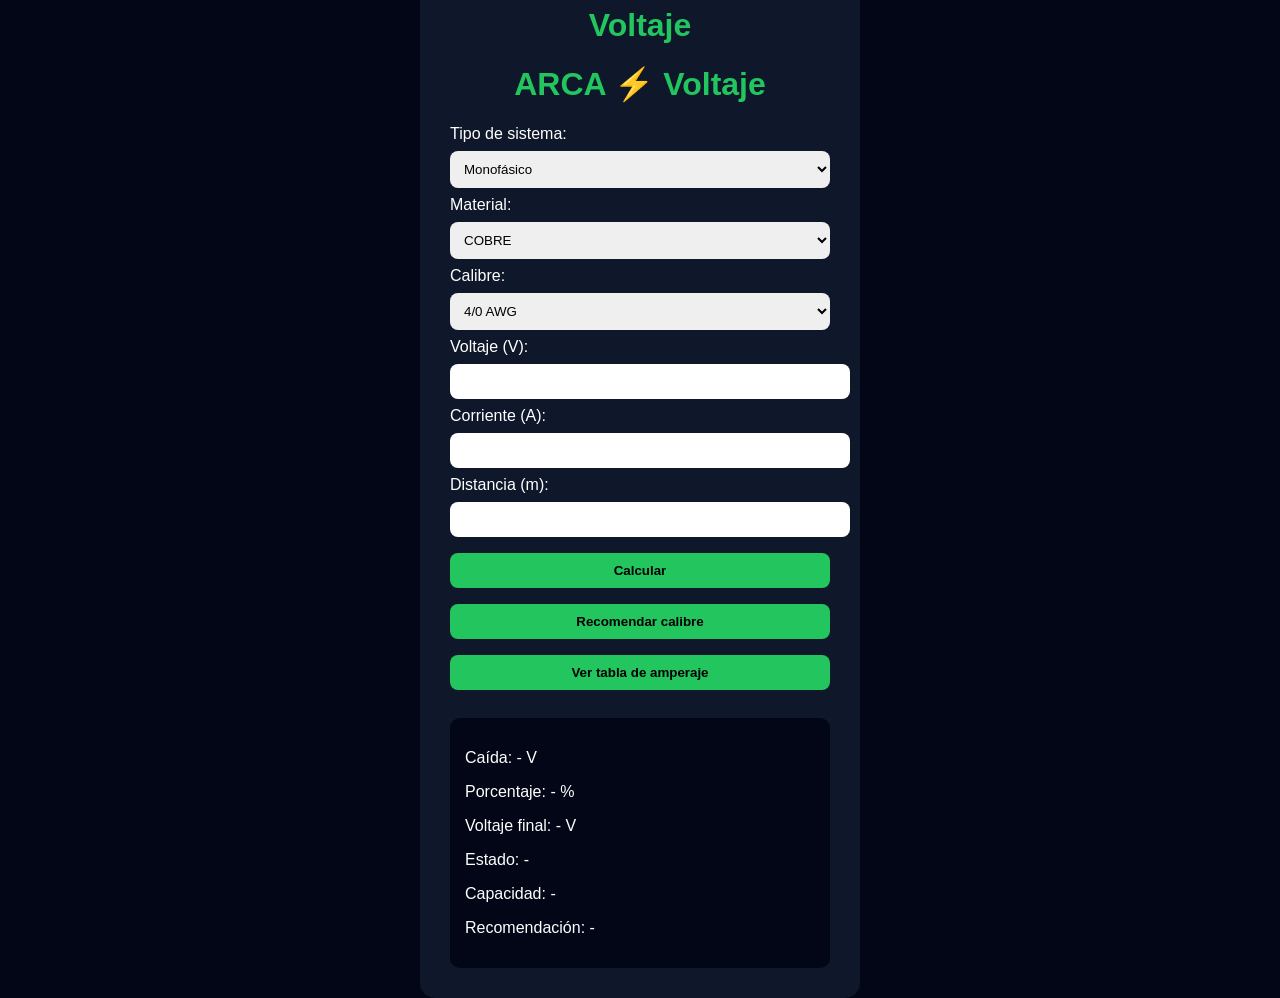
<file: calculadora.html>
<!DOCTYPE html>
<html lang="es">
<head>
<meta charset="UTF-8">
<title>ARCA | Calculadora Profesional</title>

<style>
body {
    font-family: Arial;
    background: #020617;
    color: white;
    display: flex;
    justify-content: center;
    align-items: center;
    height: 100vh;
}

/* CONTENEDOR */
.container {
    background: #0f172a;
    padding: 30px;
    border-radius: 15px;
    width: 380px;
}

h1 {
    text-align: center;
    color: #22c55e;
}

/* INPUTS */
input, select, button {
    width: 100%;
    margin: 8px 0;
    padding: 10px;
    border-radius: 8px;
    border: none;
}

button {
    background: #22c55e;
    color: black;
    font-weight: bold;
    cursor: pointer;
}

/* RESULTADO */
.resultado {
    margin-top: 20px;
    background: #020617;
    padding: 15px;
    border-radius: 10px;
}

/* MODAL */
.modal {
    display: none;
    position: fixed;
    inset: 0;
    background: rgba(0,0,0,0.8);

    justify-content: center;
    align-items: center;
}

.modal.active {
    display: flex;
}

.modal-content {
    background: #0f172a;
    padding: 20px;
    width: 95%;
    max-width: 600px;
    border-radius: 10px;

    max-height: 85vh;
    display: flex;
    flex-direction: column;
}

.close {
    align-self: flex-end;
    font-size: 25px;
    cursor: pointer;
}

/* TABLA */
.tabla-scroll {
    overflow-y: auto;
    max-height: 60vh;
    margin-top: 10px;
}

table {
    width: 100%;
    border-collapse: collapse;
}

th, td {
    border-bottom: 1px solid #334155;
    padding: 8px;
    text-align: center;
}

thead th {
    position: sticky;
    top: 0;
    background: #020617;
}

/* SCROLL BONITO */
.tabla-scroll::-webkit-scrollbar {
    width: 6px;
}
.tabla-scroll::-webkit-scrollbar-thumb {
    background: #22c55e;
    border-radius: 10px;
}
</style>

</head>

<body>

<div class="container">

    <h1>Calculadora de Caída de Voltaje</h1>
    <h1>ARCA ⚡ Voltaje</h1>

    <label>Tipo de sistema:</label>
    <select id="fase">
        <option value="mono">Monofásico</option>
        <option value="tri">Trifásico</option>
    </select>

    <label>Material:</label>
    <select id="material"></select>

    <label>Calibre:</label>
    <select id="calibre"></select>

    <label>Voltaje (V):</label>
    <input type="number" id="voltaje">

    <label>Corriente (A):</label>
    <input type="number" id="corriente">

    <label>Distancia (m):</label>
    <input type="number" id="distancia">

    <button onclick="calcular()">Calcular</button>
    <button onclick="recomendar()">Recomendar calibre</button>
    <button onclick="mostrarTabla()">Ver tabla de amperaje</button>

    <div class="resultado">
        <p>Caída: <span id="vd">-</span> V</p>
        <p>Porcentaje: <span id="porcentaje">-</span> %</p>
        <p>Voltaje final: <span id="vf">-</span> V</p>
        <p>Estado: <span id="estado">-</span></p>
        <p>Capacidad: <span id="capacidad">-</span></p>
        <p>Recomendación: <span id="recomendacion">-</span></p>
    </div>
</div>

<!-- MODAL -->
<div id="modal" class="modal">
    <div class="modal-content">
        <span class="close" onclick="cerrarTabla()">&times;</span>
        <h2>Tabla de Amperios</h2>
        <h2>Para tipo RH,THWN,RHW,THW 75°C</h2>

        <div class="tabla-scroll">
            <table>
                <thead>
                    <tr>
                        <th>Calibre</th>
                        <th>Cobre (A)</th>
                        <th>Aluminio (A)</th>
                    </tr>
                </thead>
                <tbody id="tablaAmpacidad"></tbody>
            </table>
        </div>
    </div>
</div>

<script>

// RESISTENCIA
const cables = {
    cobre: {
        "18": 0.02095, "16": 0.01317, "14": 0.008286,
        "12": 0.005211, "10": 0.003277, "8": 0.002061,
        "6": 0.001296, "4": 0.000815, "2": 0.000513,
        "1": 0.000406, "1/0": 0.000322, "2/0": 0.000255,
        "3/0": 0.000202, "4/0": 0.000160
    },
    aluminio: {
        "18": 0.03329, "16": 0.02095, "14": 0.01317,
        "12": 0.008286, "10": 0.005211, "8": 0.003277,
        "6": 0.002061, "4": 0.001296, "2": 0.000815,
        "1": 0.000646, "1/0": 0.000513, "2/0": 0.000406,
        "3/0": 0.000322, "4/0": 0.000255
    }
};

// AMPACIDAD
const ampacidad = [
    {calibre:"18", cobre:10, aluminio:3},
    {calibre:"16", cobre:13, aluminio:13},
    {calibre:"14", cobre:20, aluminio:15},
    {calibre:"12", cobre:25, aluminio:20},
    {calibre:"10", cobre:35, aluminio:25},
    {calibre:"8", cobre:50, aluminio:40},
    {calibre:"6", cobre:65, aluminio:50},
    {calibre:"4", cobre:85, aluminio:65},
    {calibre:"3", cobre:100, aluminio:75},
    {calibre:"2", cobre:115, aluminio:90},
    {calibre:"1", cobre:130, aluminio:100},
    {calibre:"1/0", cobre:150, aluminio:120},
    {calibre:"2/0", cobre:175, aluminio:135},
    {calibre:"3/0", cobre:200, aluminio:155},
    {calibre:"4/0", cobre:230, aluminio:180}
];

// INIT
function init() {
    let mat = document.getElementById("material");
    ["cobre","aluminio"].forEach(m=>{
        let op=document.createElement("option");
        op.value=m;
        op.text=m.toUpperCase();
        mat.appendChild(op);
    });
    cargarCalibres();
}
window.onload = init;

document.getElementById("material").addEventListener("change", cargarCalibres);

function cargarCalibres(){
    let material = document.getElementById("material").value;
    let select = document.getElementById("calibre");
    select.innerHTML="";
    Object.keys(cables[material]).reverse().forEach(c=>{
        let op=document.createElement("option");
        op.value=c;
        op.text = c.includes("/") ? c+" AWG" : "AWG "+c;
        select.appendChild(op);
    });
}

// CALCULO
function calcular(){
    let fase = document.getElementById("fase").value;
    let material = document.getElementById("material").value;
    let calibre = document.getElementById("calibre").value;

    let V = parseFloat(document.getElementById("voltaje").value);
    let I = parseFloat(document.getElementById("corriente").value);
    let L = parseFloat(document.getElementById("distancia").value);

    let R = cables[material][calibre];

    let vd = (fase==="mono") ? 2*L*I*R : Math.sqrt(3)*L*I*R;
    let porcentaje = (vd/V)*100;
    let vf = V - vd;

    let estado = (porcentaje<=3) ? "✔ ÓPTIMO" :
                 (porcentaje<=5) ? "⚠ ACEPTABLE" :
                 "✖ ALTO";

    let dato = ampacidad.find(a=>a.calibre===calibre);
    let limite = dato[material];

    let capacidad = (I<=limite)
        ? "✔ Soporta corriente"
        : "✖ NO soporta";

    document.getElementById("vd").innerText = vd.toFixed(2);
    document.getElementById("porcentaje").innerText = porcentaje.toFixed(2);
    document.getElementById("vf").innerText = vf.toFixed(2);
    document.getElementById("estado").innerText = estado;
    document.getElementById("capacidad").innerText = capacidad;
}

// TABLA
function mostrarTabla(){
    let tabla=document.getElementById("tablaAmpacidad");
    tabla.innerHTML="";
    ampacidad.forEach(i=>{
        tabla.innerHTML+=`
        <tr>
            <td>${i.calibre}</td>
            <td>${i.cobre} A</td>
            <td>${i.aluminio} A</td>
        </tr>`;
    });
    document.getElementById("modal").classList.add("active");
}

function cerrarTabla(){
    document.getElementById("modal").classList.remove("active");
}
//recomendacion

function recomendar(){

    let fase = document.getElementById("fase").value;
    let material = document.getElementById("material").value;

    let V = parseFloat(document.getElementById("voltaje").value);
    let I = parseFloat(document.getElementById("corriente").value);
    let L = parseFloat(document.getElementById("distancia").value);

    let calibresOrdenados = [
        "14","12","10","8","6","4","3","2","1",
        "1/0","2/0","3/0","4/0"
    ];

    let recomendacion = null;

    for (let i = 0; i < calibresOrdenados.length; i++) {

        let calibre = calibresOrdenados[i];

        // evitar calibres que no existen en tu tabla
        if(!cables[material][calibre]) continue;

        // 🔹 AMPACIDAD
        let dato = ampacidad.find(a => a.calibre === calibre);
        if(!dato) continue;

        let limite = dato[material];

        if(I > limite) continue;

        // 🔹 CAÍDA
        let R = cables[material][calibre];

        let vd = (fase==="mono") ? 2*L*I*R : Math.sqrt(3)*L*I*R;
        let porcentaje = (vd/V)*100;

        if(porcentaje <= 3){
            recomendacion = calibre;
            break;
        }
    }

    let resultado = document.getElementById("recomendacion");

    if(recomendacion){
        resultado.innerText = "✔ Calibre mínimo recomendado: " + recomendacion + " AWG";
    } else {
        resultado.innerText = "⚠ Ningún calibre cumple (subir calibre o voltaje)";
    }
}

</script>

</body>
</html>
</file>
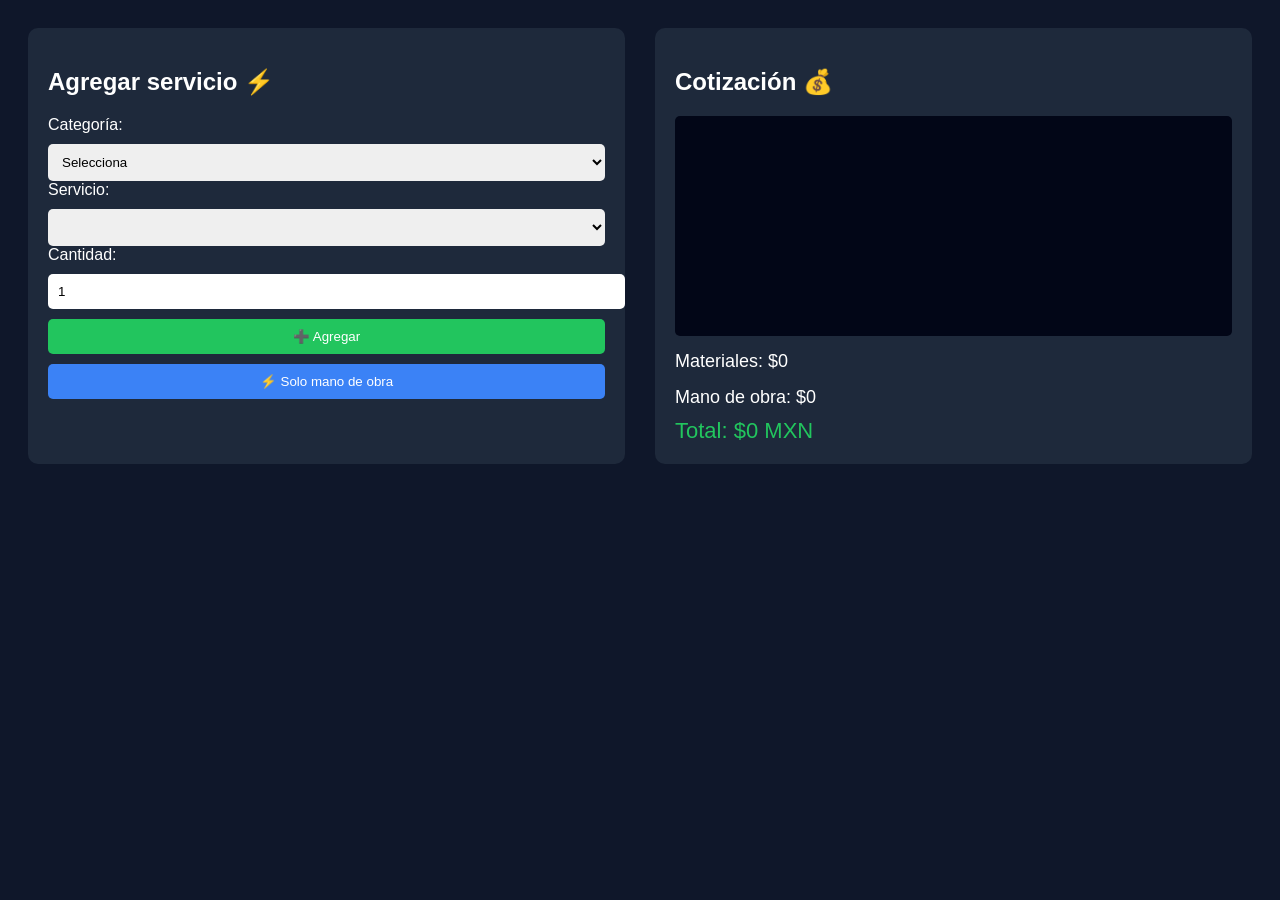
<file: cotizador.html>
<!DOCTYPE html>
<html lang="es">
<head>
<meta charset="UTF-8">
<title>Cotizador ARCA ⚡ PRO</title>

<style>
body{
  font-family: Arial;
  display: flex;
  gap: 30px;
  padding: 20px;
  background: #0f172a;
  color: white;
}

.panel{
  background: #1e293b;
  padding: 20px;
  border-radius: 10px;
  width: 50%;
}

select, input, button{
  width: 100%;
  padding: 10px;
  margin-top: 10px;
  border-radius: 5px;
  border: none;
}

button{
  background: #22c55e;
  color: white;
  cursor: pointer;
}

.btn-mano{
  background: #3b82f6;
}

.lista{
  background: #020617;
  padding: 10px;
  border-radius: 5px;
  min-height: 200px;
}

.item{
  display: flex;
  justify-content: space-between;
  align-items: center;
  margin-bottom: 8px;
  border-bottom: 1px solid #334155;
  padding-bottom: 5px;
}

.total{
  margin-top: 15px;
  font-size: 18px;
}

.total-final{
  font-size: 22px;
  color: #22c55e;
  margin-top: 10px;
}

/* BOTÓN ELIMINAR PEQUEÑO */
.btn-eliminar{
  background: #ef4444;
  color: white;
  border: none;
  padding: 2px 6px;
  font-size: 12px;
  border-radius: 4px;
  cursor: pointer;
  margin-left: 10px;
}

.btn-eliminar:hover{
  background: #dc2626;
}
</style>
</head>

<body>

<!-- PANEL IZQUIERDO -->
<div class="panel">
  <h2>Agregar servicio ⚡</h2>

  <label>Categoría:</label>
  <select id="categoria" onchange="cargarSubcategorias()">
    <option value="">Selecciona</option>
    <option value="conductos">Conductos</option>
    <option value="apagadores">Apagadores</option>
     <option value="contactos">Contactos</option> <!--linea nueva-->
    <option value="conexiones">Conexiones especiales</option>
    <option value="diagnostico">Diagnóstico</option>
  </select>

  <label>Servicio:</label>
  <select id="subcategoria"></select>

  <label>Cantidad:</label>
  <input type="number" id="cantidad" value="1" min="1">

  <button onclick="agregarServicio()">➕ Agregar</button>
  <button class="btn-mano" onclick="agregarServicio(true)">⚡ Solo mano de obra</button>
</div>

<!-- PANEL DERECHO -->
<div class="panel">
  <h2>Cotización 💰</h2>

  <div id="lista" class="lista"></div>

  <div class="total">Materiales: $<span id="mat">0</span></div>
  <div class="total">Mano de obra: $<span id="mo">0</span></div>
  <div class="total-final">Total: $<span id="total">0</span> MXN</div>
</div>

<script>
// BASE DE DATOS
const servicios = {
  conductos: [
    {nombre: "Charola", precio: 120, mano: 200},
    {nombre: "Tubería pared delgada", precio: 80, mano: 150},
    {nombre: "Tubería pared gruesa", precio: 150, mano: 250},
    {nombre: "Canaleta", precio: 60, mano: 75},
    {nombre: "Tubo corrugado", precio: 50, mano: 50}
  ],
  apagadores: [
    {nombre: "Sencillo", precio: 90, mano: 100},
    {nombre: "Escalera", precio: 150, mano: 180}
  ],
    //linea nueva
  contactos: [
    {nombre: "Sencillo", precio: 90, mano: 100},
    {nombre: "Doble", precio: 150, mano: 120}
  ], //fin de line
  conexiones: [
    {nombre: "Acometida 110V", precio: 800, mano: 850},
    {nombre: "Acometida 220V 2F", precio: 1200, mano: 1000},
    {nombre: "Acometida 220V 3F", precio: 1800, mano: 1200},
    {nombre: "Tablero principal", precio: 2500, mano: 850},
    {nombre: "Contacto 220V", precio: 300, mano: 150},
    {nombre: "Bomba de agua c/s flotador", precio: 800, mano: 550},
    {nombre: "Aire acondicionado", precio: 900, mano: 850},
    {nombre: "Estufa", precio: 700, mano: 850},
    {nombre: "Regadera eléctrica", precio: 600, mano: 1000}
  ],
  diagnostico: [
    {nombre: "Prueba de resistencia de aislante", precio: 1, mano: 850}, //linea nueva
    {nombre: "Corto circuito", precio: 1, mano: 550},
    {nombre: "Termografía infrarroja", precio: 1500, mano: 1500},
    {nombre: "Equilibrio de cargas", precio: 1200, mano: 1800}
  ]
};

let totalMateriales = 0;
let totalMano = 0;

// CARGAR SUBCATEGORIAS
function cargarSubcategorias(){
  let categoria = document.getElementById("categoria").value;
  let sub = document.getElementById("subcategoria");

  sub.innerHTML = "";

  servicios[categoria].forEach((servicio, index) => {
    let option = document.createElement("option");
    option.value = index;
    option.text = servicio.nombre; // + " ($" + servicio.precio + ")";
    sub.appendChild(option);
  });
}

// AGREGAR SERVICIO
function agregarServicio(soloMano = false){
  let categoria = document.getElementById("categoria").value;
  let sub = document.getElementById("subcategoria");
  let cantidad = parseInt(document.getElementById("cantidad").value);

  let servicio = servicios[categoria][sub.value];

  let subtotalMat = soloMano ? 0 : servicio.precio * cantidad;
  let subtotalMano = servicio.mano * cantidad;

  totalMateriales += subtotalMat;
  totalMano += subtotalMano;

  let lista = document.getElementById("lista");

  let div = document.createElement("div");
  div.classList.add("item");

  let tipo = soloMano ? " (Mano de obra)" : "";

  div.innerHTML = `
    <span>${servicio.nombre}${tipo} x${cantidad}</span>
    <span>$${subtotalMat + subtotalMano}</span>
    <button class="btn-eliminar" onclick="eliminar(this, ${subtotalMat}, ${subtotalMano})">✕</button>
  `;

  lista.appendChild(div);

  actualizarTotales();
}

// ELIMINAR
function eliminar(btn, mat, mano){
  btn.parentElement.remove();

  totalMateriales -= mat;
  totalMano -= mano;

  actualizarTotales();
}

// ACTUALIZAR TOTALES
function actualizarTotales(){
  document.getElementById("mat").innerText = totalMateriales;
  document.getElementById("mo").innerText = totalMano;
  document.getElementById("total").innerText = totalMateriales + totalMano;
}
</script>

</body>
</html>
</file>
